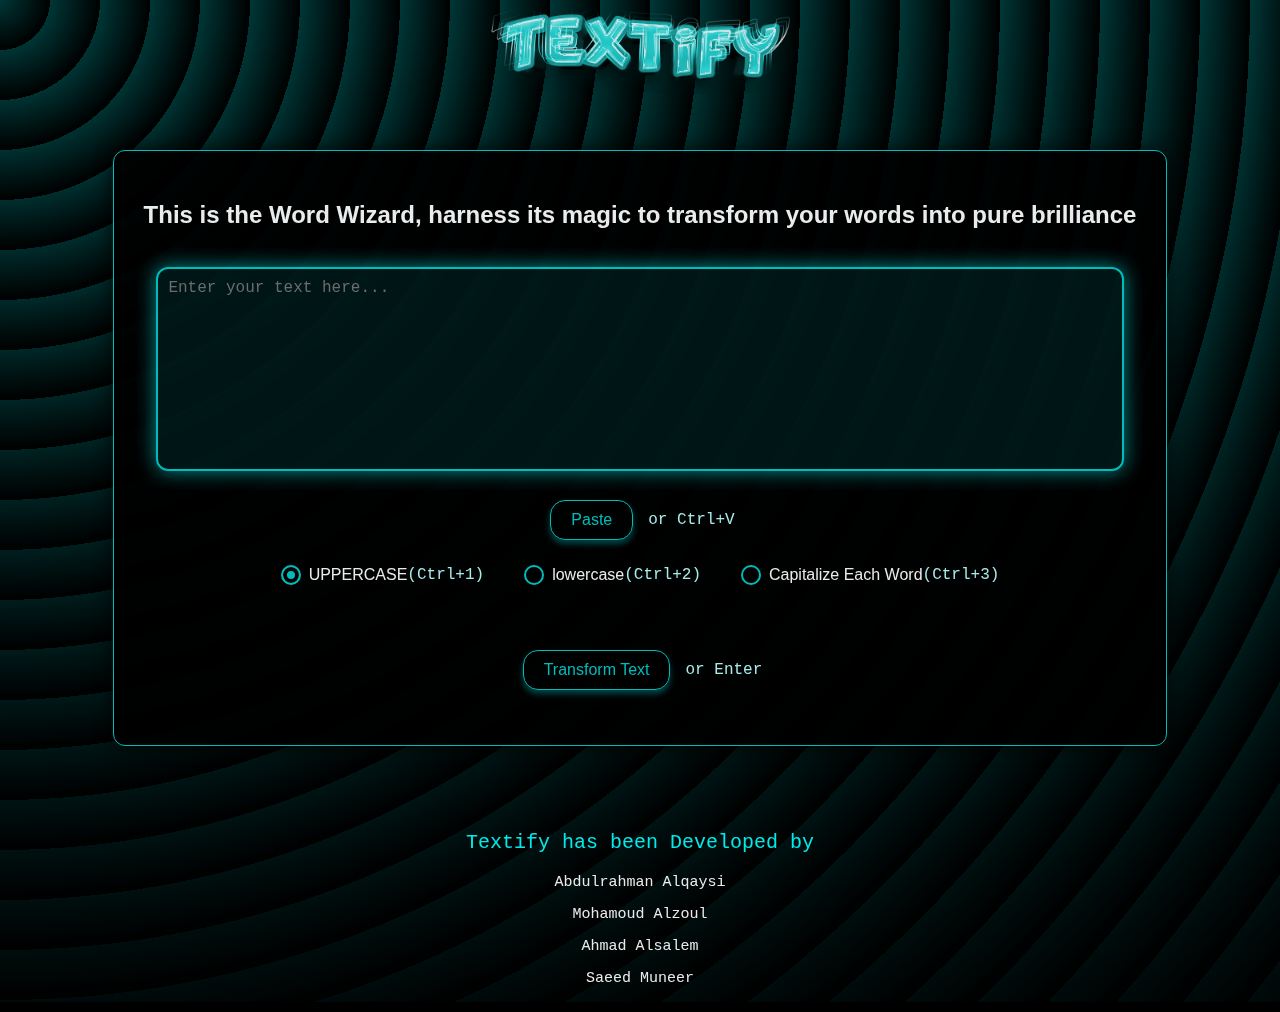
<file: index.html>
<!DOCTYPE html>
<html lang="en">
<head>
  <meta charset="UTF-8">
  <meta name="viewport" content="width=device-width, initial-scale=1.0">
  <title>Textify</title>
  <link rel="stylesheet" href="style.css">

  <meta name="author" content="Abdulrahman Alqaysi">
  <meta name="contributor" content="Mohamoud Alzoul">
  <meta name="contributor" content="Ahmad Alsalem">
  <meta name="contributor" content="Saeed Muneer">
  
 
  <meta name="description" content="This website is designed to help you effortlessly transform your text to suit your needs. For added convenience, we've created a mouseless experience, allowing you to navigate and control the website entirely using keyboard shortcuts.">
  
  <script>
    // Function to handle paste action
    function handlePaste() {
      if (navigator.clipboard && navigator.clipboard.readText) {
        // Use Clipboard API if available
        navigator.clipboard.readText().then((text) => {
          document.getElementById('inputText').value = text;
        }).catch((err) => {
          console.error('Failed to read clipboard text: ', err);
          alert('Failed to paste. Please manually paste your text.');
        });
      } else {
        // Fallback: Focus on the textarea and allow manual paste
        alert('Clipboard API not supported. Please manually paste your text.');
        document.getElementById('inputText').focus();
      }
    }

    // Function to select transformation option
    function selectOption(optionNumber) {
      const options = document.getElementsByName('transformOption');
      if (optionNumber >= 1 && optionNumber <= 3) {
        options[optionNumber - 1].checked = true; // Select the corresponding option
      }
    }

    // Add global keyboard shortcuts
    document.addEventListener('keydown', function (event) {
      // Cmd/Ctrl + V to paste into the textarea
      if ((event.ctrlKey || event.metaKey) && event.key === 'v') {
        event.preventDefault(); // Prevent default paste behavior
        handlePaste();
      }

      // Enter to submit the form
      if (event.key === 'Enter') {
        event.preventDefault(); // Prevent form submission if inside a textarea
        document.querySelector('form').submit();
      }

      // Ctrl + 1, Ctrl + 2, Ctrl + 3 to select transformation options
      if ((event.ctrlKey || event.metaKey) && event.key === '1') {
        event.preventDefault();
        selectOption(1); // Select UPPERCASE
      }
      if ((event.ctrlKey || event.metaKey) && event.key === '2') {
        event.preventDefault();
        selectOption(2); // Select lowercase
      }
      if ((event.ctrlKey || event.metaKey) && event.key === '3') {
        event.preventDefault();
        selectOption(3); // Select Capitalize Each Word
      }
    });

    // Focus on the textarea when the page loads
    window.addEventListener('load', function () {
      const inputText = document.getElementById('inputText');
      inputText.focus(); // Focus on the textarea
    });

    // Focus on the textarea when the page is shown (including when navigating back)
    window.addEventListener('pageshow', function () {
      const inputText = document.getElementById('inputText');
      inputText.focus(); // Focus on the textarea
    });
  </script>
</head>
<body>
   
  <img src="logo.png" alt="" width="320px"  >
   
 
  <br><br> 
  <div class="container">
    <h2>This is the Word Wizard, harness its magic to transform your words into pure brilliance</h2><br>
    <form action="result.html" method="GET">
      <textarea id="inputText" name="inputText" rows="10" cols="50" placeholder="Enter your text here..." autofocus></textarea>
      <div class="button-group">
        <button type="button" onclick="handlePaste()">Paste</button>
        <span class="note">or Ctrl+V</span>
      </div>
      <div class="options">
        <div class="radio-option">
          <input type="radio" id="uppercase" name="transformOption" value="uppercase" checked>
          <label for="uppercase">UPPERCASE <span>(Ctrl+1)</span></label>
        </div>
        <div class="radio-option">
          <input type="radio" id="lowercase" name="transformOption" value="lowercase">
          <label for="lowercase">lowercase <span>(Ctrl+2)</span></label>
        </div>
        <div class="radio-option">
          <input type="radio" id="capitalize" name="transformOption" value="capitalize">
          <label for="capitalize">Capitalize Each Word <span>(Ctrl+3)</span></label>
        </div>
      </div>
      <br><br>
      <div class="button-group">
        <button type="submit">Transform Text</button>
        <span class="note">or Enter</span>
      </div>
    </form>
  </div>
 


  <div class="footer-container">
    
    <p  >Textify has been Developed by</p> 
    <p style="font-size: 15px;color: white;">Abdulrahman Alqaysi</p> 
    <p style="font-size: 15px;color: white;">Mohamoud Alzoul</p> 
    <p style="font-size: 15px;color: white;">Ahmad Alsalem</p> 
    <p style="font-size: 15px;color: white;">Saeed Muneer</p> 
  </div>
</body>
</html>
</file>
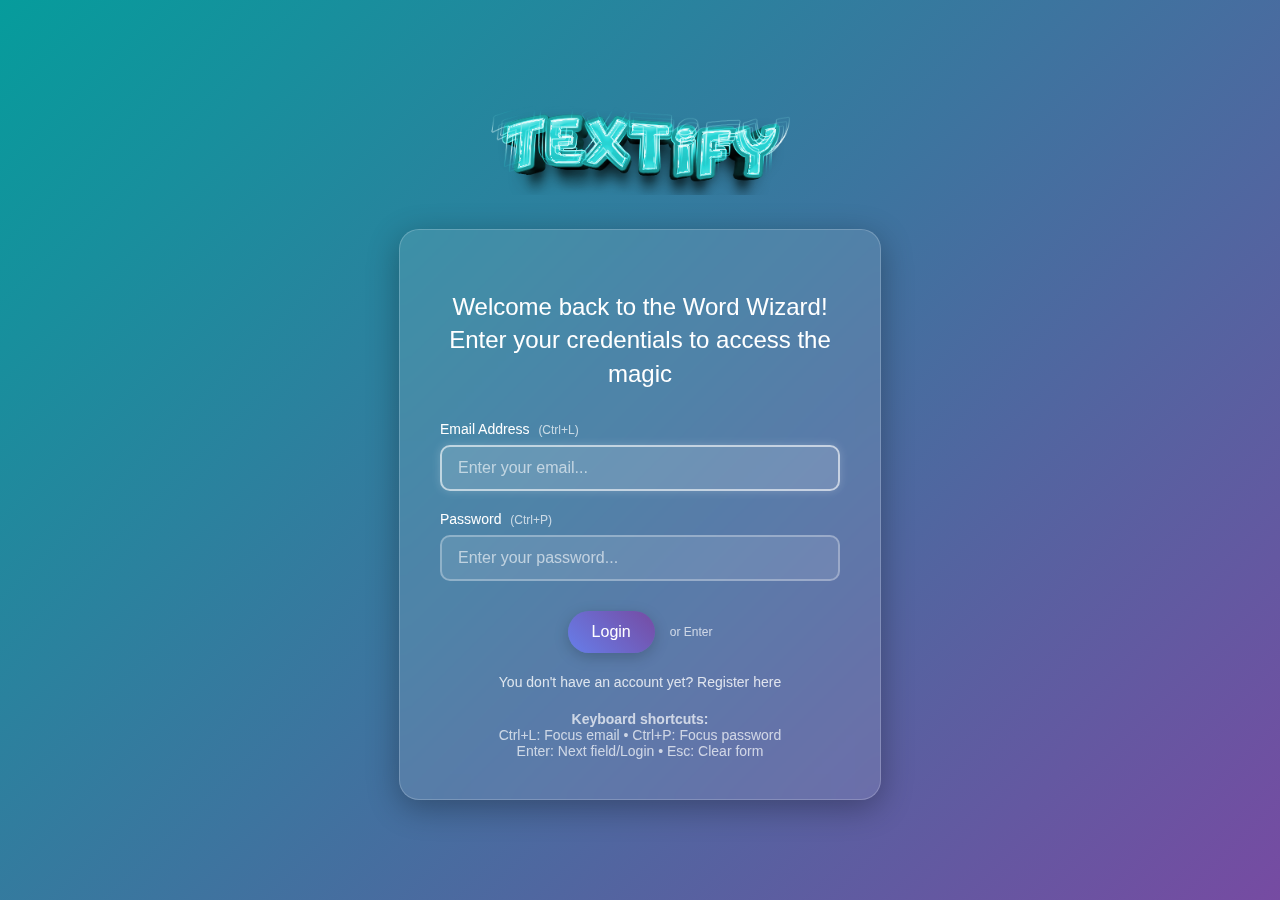
<file: login.html>
<!DOCTYPE html>
<html lang="en">
<head>
  <meta charset="UTF-8">
  <meta name="viewport" content="width=device-width, initial-scale=1.0">
  <title>Textify - Login</title>
  <style>
    body {
      font-family: Arial, sans-serif;
      background: linear-gradient(135deg, #069c9c 0%, #764ba2 100%);
      margin: 0;
      padding: 0;
      min-height: 100vh;
      display: flex;
      flex-direction: column;
      align-items: center;
      justify-content: center;
      color: white;
    }

    .logo {
      margin-bottom: 30px;
      text-align: center;
    }

    .logo-text {
      font-size: 48px;
      font-weight: bold;
      background: linear-gradient(45deg, #fff, #f0f0f0);
      -webkit-background-clip: text;
      -webkit-text-fill-color: transparent;
      background-clip: text;
      text-shadow: 2px 2px 4px rgba(0,0,0,0.3);
    }

    .container {
      background: rgba(255, 255, 255, 0.1);
      backdrop-filter: blur(10px);
      border-radius: 20px;
      padding: 40px;
      box-shadow: 0 8px 32px rgba(0, 0, 0, 0.3);
      border: 1px solid rgba(255, 255, 255, 0.2);
      text-align: center;
      max-width: 400px;
      width: 90%;
    }

    h2 {
      font-size: 24px;
      margin-bottom: 30px;
      font-weight: 300;
      line-height: 1.4;
    }

    .form-group {
      margin-bottom: 20px;
      text-align: left;
    }

    label {
      display: block;
      margin-bottom: 8px;
      font-weight: 500;
      font-size: 14px;
    }

    .note {
      font-size: 12px;
      color: rgba(255, 255, 255, 0.7);
      margin-left: 5px;
    }

    input[type="email"], input[type="password"] {
      width: 100%;
      padding: 12px 16px;
      border: 2px solid rgba(255, 255, 255, 0.3);
      border-radius: 10px;
      background: rgba(255, 255, 255, 0.1);
      color: white;
      font-size: 16px;
      box-sizing: border-box;
      transition: all 0.3s ease;
    }

    input[type="email"]:focus, input[type="password"]:focus {
      outline: none;
      border-color: rgba(255, 255, 255, 0.6);
      background: rgba(255, 255, 255, 0.15);
      box-shadow: 0 0 10px rgba(255, 255, 255, 0.2);
    }

    input::placeholder {
      color: rgba(255, 255, 255, 0.6);
    }

    .button-group {
      margin-top: 30px;
      display: flex;
      align-items: center;
      justify-content: center;
      gap: 10px;
    }

    button {
      background: linear-gradient(45deg, #667eea, #764ba2);
      color: white;
      border: none;
      padding: 12px 24px;
      border-radius: 25px;
      font-size: 16px;
      font-weight: 500;
      cursor: pointer;
      transition: all 0.3s ease;
      box-shadow: 0 4px 15px rgba(0, 0, 0, 0.2);
    }


      .login-link {
      margin-top: 20px;
      text-align: center;
    }

    .login-link a {
      color: rgba(255, 255, 255, 0.8);
      text-decoration: none;
      font-size: 14px;
      transition: color 0.3s ease;
    }

    .login-link a:hover {
      color: white;
      text-decoration: underline;
    }


    button:hover {
      transform: translateY(-2px);
      box-shadow: 0 6px 20px rgba(0, 0, 0, 0.3);
    }

    button:active {
      transform: translateY(0);
    }

    .forgot-password {
      margin-top: 20px;
      text-align: center;
    }

    .forgot-password a {
      color: rgba(255, 255, 255, 0.8);
      text-decoration: none;
      font-size: 14px;
      transition: color 0.3s ease;
    }

    .forgot-password a:hover {
      color: white;
      text-decoration: underline;
    }

    .footer-container {
      position: fixed;
      bottom: 0;
      width: 100%;
      text-align: center;
      padding: 20px;
      background: rgba(0, 0, 0, 0.1);
      backdrop-filter: blur(5px);
    }

    .footer-container p {
      margin: 5px 0;
      font-size: 14px;
      color: rgba(255, 255, 255, 0.8);
    }

    .error-message {
      background: rgba(255, 0, 0, 0.2);
      border: 1px solid rgba(255, 0, 0, 0.5);
      color: #ffcccb;
      padding: 10px;
      border-radius: 8px;
      margin-bottom: 20px;
      font-size: 14px;
      display: none;
    }

    .success-message {
      background: rgba(0, 255, 0, 0.2);
      border: 1px solid rgba(0, 255, 0, 0.5);
      color: #ccffcc;
      padding: 10px;
      border-radius: 8px;
      margin-bottom: 20px;
      font-size: 14px;
      display: none;
    }

    @media (max-width: 768px) {
      .container {
        padding: 30px 20px;
      }
      
      .logo-text {
        font-size: 36px;
      }
      
      h2 {
        font-size: 20px;
      }
    }
  </style>

  <meta name="author" content="Abdulrahman Alqaysi">
  <meta name="contributor" content="Mohamoud Alzoul">
  <meta name="contributor" content="Ahmad Alsalem">
  <meta name="contributor" content="Saeed Muneer">
  
  <meta name="description" content="Login to Textify - Transform your text with our mouseless experience using keyboard shortcuts.">
  
  <script>
    // Function to handle form submission
    function handleLogin(event) {
      event.preventDefault();
      
      const email = document.getElementById('email').value.trim();
      const password = document.getElementById('password').value.trim();
      const errorMsg = document.getElementById('errorMessage');
      const successMsg = document.getElementById('successMessage');
      
      // Hide previous messages
      errorMsg.style.display = 'none';
      successMsg.style.display = 'none';
      
      // Basic validation
      if (!email || !password) {
        showError('Please fill in all fields.');
        return;
      }
      
      if (!isValidEmail(email)) {
        showError('Please enter a valid email address.');
        return;
      }
      
      if (password.length < 6) {
        showError('Password must be at least 6 characters long.');
        return;
      }
      
      // Simulate login process
      showSuccess('Login successful! Redirecting...');
      
      // In a real application, you would make an API call here
      setTimeout(() => {
        // Redirect to main page or dashboard
        window.location.href = 'index.html'; // or wherever you want to redirect
      }, 1500);
    }
    
    function isValidEmail(email) {
      const emailRegex = /^[^\s@]+@[^\s@]+\.[^\s@]+$/;
      return emailRegex.test(email);
    }
    
    function showError(message) {
      const errorMsg = document.getElementById('errorMessage');
      errorMsg.textContent = message;
      errorMsg.style.display = 'block';
    }
    
    function showSuccess(message) {
      const successMsg = document.getElementById('successMessage');
      successMsg.textContent = message;
      successMsg.style.display = 'block';
    }
    
    // Function to focus on next input field
    function focusNext(currentId) {
      if (currentId === 'email') {
        document.getElementById('password').focus();
      }
    }
    
    // Add global keyboard shortcuts
    document.addEventListener('keydown', function (event) {
      // Enter to submit the form
      if (event.key === 'Enter') {
        const activeElement = document.activeElement;
        if (activeElement.tagName === 'INPUT') {
          if (activeElement.id === 'email') {
            event.preventDefault();
            focusNext('email');
          } else if (activeElement.id === 'password') {
            event.preventDefault();
            handleLogin(event);
          }
        }
      }
      
      // Ctrl/Cmd + L to focus on email field
      if ((event.ctrlKey || event.metaKey) && event.key === 'l') {
        event.preventDefault();
        document.getElementById('email').focus();
      }
      
      // Ctrl/Cmd + P to focus on password field
      if ((event.ctrlKey || event.metaKey) && event.key === 'p') {
        event.preventDefault();
        document.getElementById('password').focus();
      }
      
      // Escape to clear form
      if (event.key === 'Escape') {
        document.getElementById('loginForm').reset();
        document.getElementById('email').focus();
        document.getElementById('errorMessage').style.display = 'none';
        document.getElementById('successMessage').style.display = 'none';
      }
    });

    // Focus on the email field when the page loads
    window.addEventListener('load', function () {
      document.getElementById('email').focus();
    });

    // Focus on the email field when the page is shown (including when navigating back)
    window.addEventListener('pageshow', function () {
      document.getElementById('email').focus();
    });
  </script>
</head>
<body>
   
  <div class="logo">
   <img src="logo.png" alt="" width="320px"  >
   
  </div>
 
  <div class="container">
    <h2>Welcome back to the Word Wizard! Enter your credentials to access the magic</h2>
    
    <div id="errorMessage" class="error-message"></div>
    <div id="successMessage" class="success-message"></div>
    
    <form id="loginForm" onsubmit="handleLogin(event)">
      <div class="form-group">
        <label for="email">Email Address <span class="note">(Ctrl+L)</span></label>
        <input type="email" id="email" name="email" placeholder="Enter your email..." required autofocus>
      </div>
      
      <div class="form-group">
        <label for="password">Password <span class="note">(Ctrl+P)</span></label>
        <input type="password" id="password" name="password" placeholder="Enter your password..." required>
      </div>
      
      <div class="button-group">
        <button type="submit">Login</button>
        <span class="note">or Enter</span>
      </div>
    </form>
    

    <div class="login-link">
      <a href="register.html">You don't have an account yet? Register here</a>
    </div>
   
    
    <div style="margin-top: 20px; font-size: 14px; color: rgba(255, 255, 255, 0.7);">
      <strong>Keyboard shortcuts:</strong><br>
      Ctrl+L: Focus email • Ctrl+P: Focus password<br>
      Enter: Next field/Login • Esc: Clear form
    </div>
  </div>

   
</body>
</html>
</file>
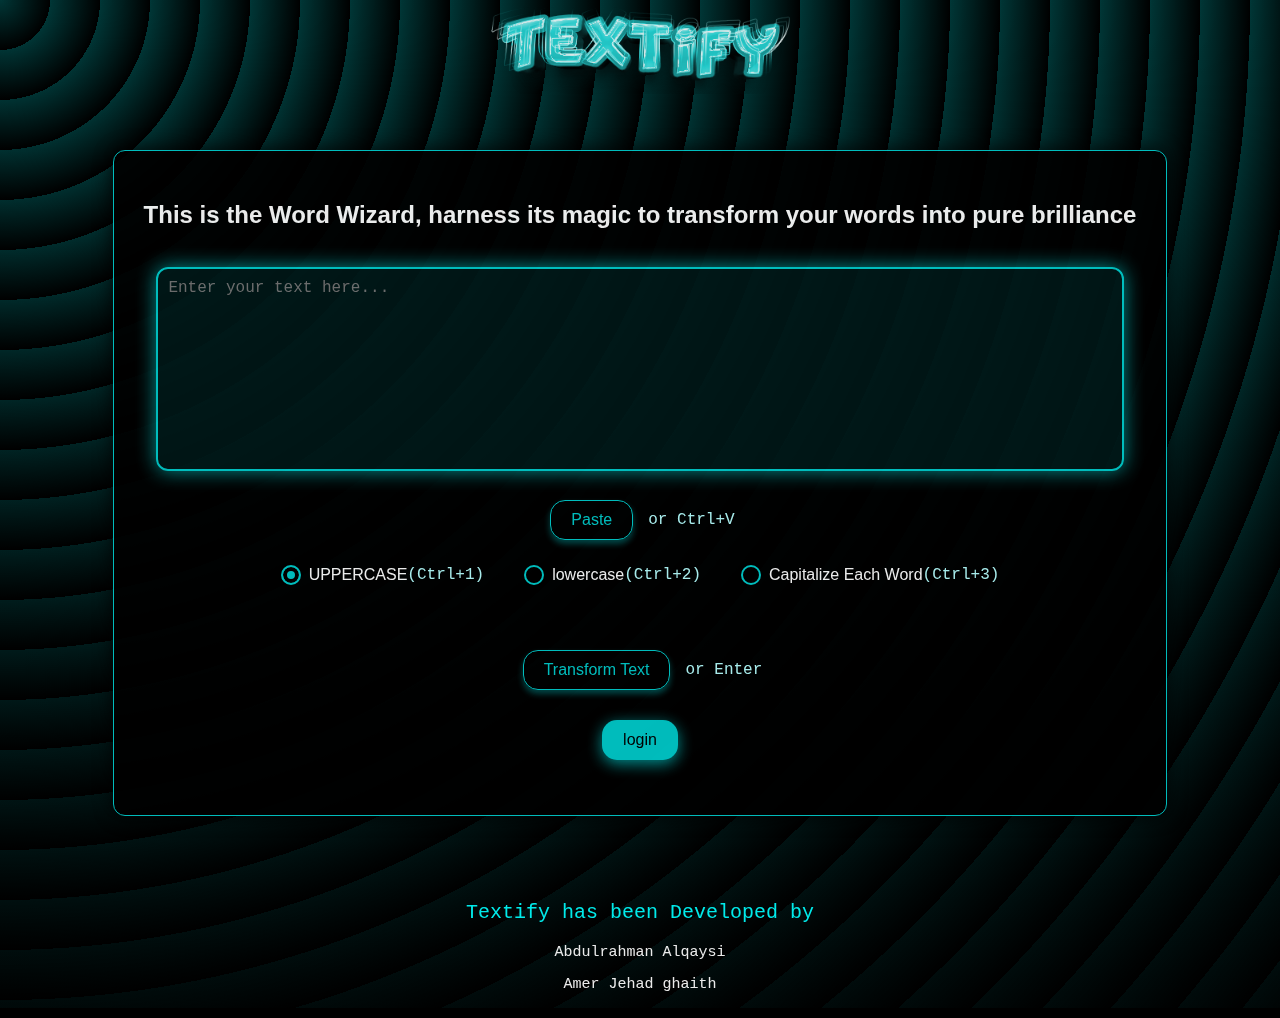
<file: main.html>
<!DOCTYPE html>
<html lang="en">
<head>
  <meta charset="UTF-8">
  <meta name="viewport" content="width=device-width, initial-scale=1.0">
  <title>Textify</title>
  <link rel="stylesheet" href="style.css">

  <meta name="author" content="Abdulrahman Alqaysi">
  <meta name="contributor" content="Amer Jehad">
 
  
 
  <meta name="description" content="This website is designed to help you effortlessly transform your text to suit your needs. For added convenience, we've created a mouseless experience, allowing you to navigate and control the website entirely using keyboard shortcuts.">
  
  <script>
    // Function to handle paste action
    function handlePaste() {
      if (navigator.clipboard && navigator.clipboard.readText) {
        // Use Clipboard API if available
        navigator.clipboard.readText().then((text) => {
          document.getElementById('inputText').value = text;
        }).catch((err) => {
          console.error('Failed to read clipboard text: ', err);
          alert('Failed to paste. Please manually paste your text.');
        });
      } else {
        // Fallback: Focus on the textarea and allow manual paste
        alert('Clipboard API not supported. Please manually paste your text.');
        document.getElementById('inputText').focus();
      }
    }

    // Function to select transformation option
    function selectOption(optionNumber) {
      const options = document.getElementsByName('transformOption');
      if (optionNumber >= 1 && optionNumber <= 3) {
        options[optionNumber - 1].checked = true; // Select the corresponding option
      }
    }

    // Add global keyboard shortcuts
    document.addEventListener('keydown', function (event) {
      // Cmd/Ctrl + V to paste into the textarea
      if ((event.ctrlKey || event.metaKey) && event.key === 'v') {
        event.preventDefault(); // Prevent default paste behavior
        handlePaste();
      }

      // Enter to submit the form
      if (event.key === 'Enter') {
        event.preventDefault(); // Prevent form submission if inside a textarea
        document.querySelector('form').submit();
      }

      // Ctrl + 1, Ctrl + 2, Ctrl + 3 to select transformation options
      if ((event.ctrlKey || event.metaKey) && event.key === '1') {
        event.preventDefault();
        selectOption(1); // Select UPPERCASE
      }
      if ((event.ctrlKey || event.metaKey) && event.key === '2') {
        event.preventDefault();
        selectOption(2); // Select lowercase
      }
      if ((event.ctrlKey || event.metaKey) && event.key === '3') {
        event.preventDefault();
        selectOption(3); // Select Capitalize Each Word
      }
    });

    // Focus on the textarea when the page loads
    window.addEventListener('load', function () {
      const inputText = document.getElementById('inputText');
      inputText.focus(); // Focus on the textarea
    });

    // Focus on the textarea when the page is shown (including when navigating back)
    window.addEventListener('pageshow', function () {
      const inputText = document.getElementById('inputText');
      inputText.focus(); // Focus on the textarea
    });
  </script>
</head>
<body>
   
  <img src="logo.png" alt="" width="320px"  >
   
 
  <br><br> 
  <div class="container">
    <h2>This is the Word Wizard, harness its magic to transform your words into pure brilliance</h2><br>
    <form action="result.html" method="GET">
      <textarea id="inputText" name="inputText" rows="10" cols="50" placeholder="Enter your text here..." autofocus></textarea>
      <div class="button-group">
        <button type="button" onclick="handlePaste()">Paste</button>
        <span class="note">or Ctrl+V</span>
      </div>
      <div class="options">
        <div class="radio-option">
          <input type="radio" id="uppercase" name="transformOption" value="uppercase" checked>
          <label for="uppercase">UPPERCASE <span>(Ctrl+1)</span></label>
        </div>
        <div class="radio-option">
          <input type="radio" id="lowercase" name="transformOption" value="lowercase">
          <label for="lowercase">lowercase <span>(Ctrl+2)</span></label>
        </div>
        <div class="radio-option">
          <input type="radio" id="capitalize" name="transformOption" value="capitalize">
          <label for="capitalize">Capitalize Each Word <span>(Ctrl+3)</span></label>
        </div>
      </div>
      <br><br>
      <div class="button-group">
        <button type="submit">Transform Text</button>
        <span class="note">or Enter</span>
      </div>


      <div class="button-group">
       <a href="register.html">login</a>
      </div>
    </form>
  </div>
 


  <div class="footer-container">
    
    <p  >Textify has been Developed by</p> 
    <p style="font-size: 15px;color: white;">Abdulrahman Alqaysi</p> 
    <p style="font-size: 15px;color: white;">Amer Jehad ghaith</p> 
    
  </div>
</body>
</html>
</file>
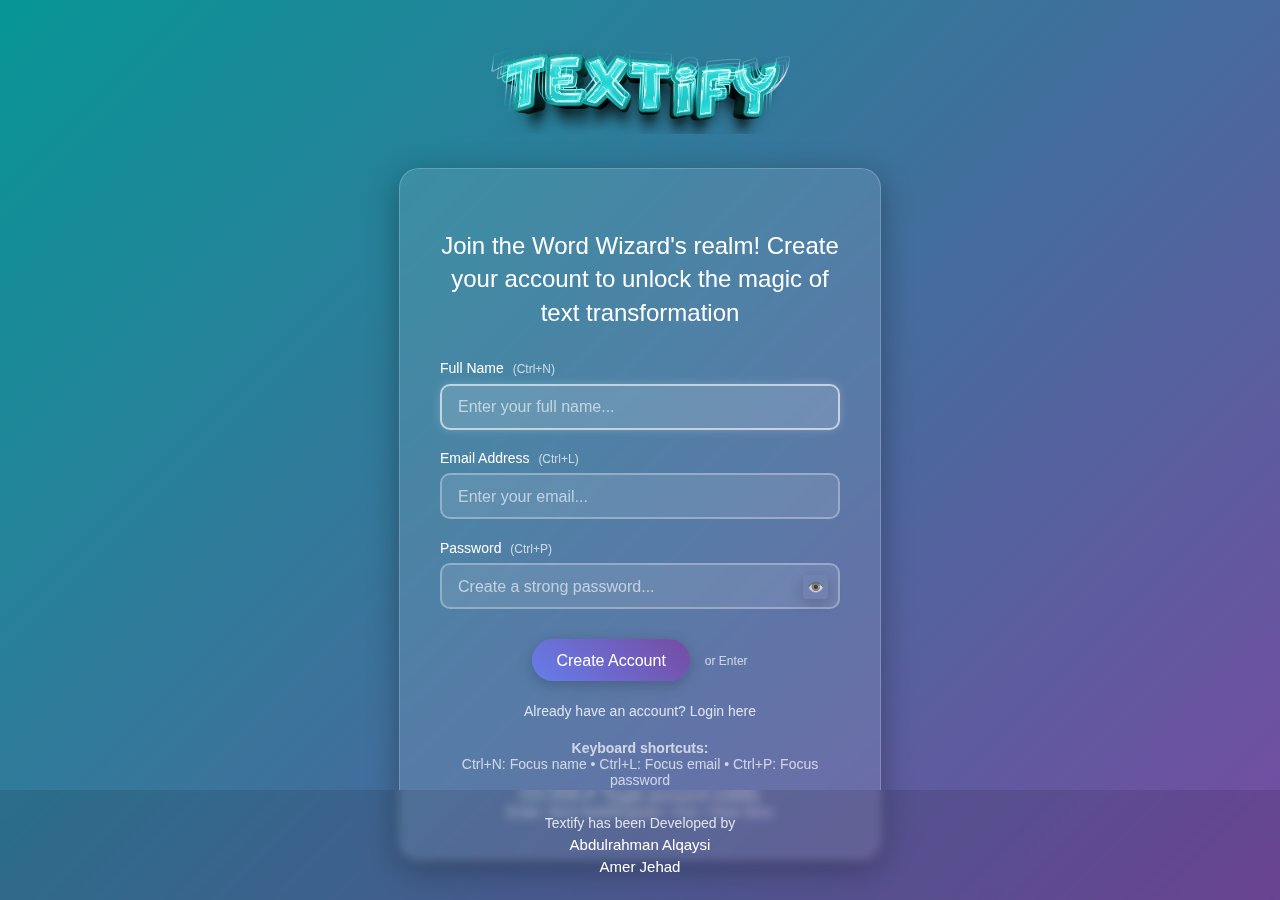
<file: register.html>
<!DOCTYPE html>
<html lang="en">
<head>
  <meta charset="UTF-8">
  <meta name="viewport" content="width=device-width, initial-scale=1.0">
  <title>Textify - Register</title>
  <style>
    body {
      font-family: Arial, sans-serif;
      background: linear-gradient(135deg, #079696 0%, #764ba2 100%);
      margin: 0;
      padding: 0;
      min-height: 100vh;
      display: flex;
      flex-direction: column;
      align-items: center;
      justify-content: center;
      color: white;
    }

    .logo {
      margin-bottom: 30px;
      text-align: center;
    }

    .logo-text {
      font-size: 48px;
      font-weight: bold;
      background: linear-gradient(45deg, #fff, #f0f0f0);
      -webkit-background-clip: text;
      -webkit-text-fill-color: transparent;
      background-clip: text;
      text-shadow: 2px 2px 4px rgba(0,0,0,0.3);
    }

    .container {
      background: rgba(255, 255, 255, 0.1);
      backdrop-filter: blur(10px);
      border-radius: 20px;
      padding: 40px;
      box-shadow: 0 8px 32px rgba(0, 0, 0, 0.3);
      border: 1px solid rgba(255, 255, 255, 0.2);
      text-align: center;
      max-width: 400px;
      width: 90%;
    }

    h2 {
      font-size: 24px;
      margin-bottom: 30px;
      font-weight: 300;
      line-height: 1.4;
    }

    .form-group {
      margin-bottom: 20px;
      text-align: left;
    }

    label {
      display: block;
      margin-bottom: 8px;
      font-weight: 500;
      font-size: 14px;
    }

    .note {
      font-size: 12px;
      color: rgba(255, 255, 255, 0.7);
      margin-left: 5px;
    }

    input[type="text"], input[type="email"], input[type="password"] {
      width: 100%;
      padding: 12px 16px;
      border: 2px solid rgba(255, 255, 255, 0.3);
      border-radius: 10px;
      background: rgba(255, 255, 255, 0.1);
      color: white;
      font-size: 16px;
      box-sizing: border-box;
      transition: all 0.3s ease;
    }

    input[type="text"]:focus, input[type="email"]:focus, input[type="password"]:focus {
      outline: none;
      border-color: rgba(255, 255, 255, 0.6);
      background: rgba(255, 255, 255, 0.15);
      box-shadow: 0 0 10px rgba(255, 255, 255, 0.2);
    }

    input::placeholder {
      color: rgba(255, 255, 255, 0.6);
    }

    .password-input-wrapper {
      position: relative;
    }

    .password-toggle {
      position: absolute;
      right: 12px;
      top: 50%;
      transform: translateY(-50%);
      background: none;
      border: none;
      color: rgba(255, 255, 255, 0.7);
      cursor: pointer;
      padding: 4px;
      font-size: 14px;
      transition: color 0.3s ease;
      border-radius: 4px;
    }

    .password-toggle:hover {
      color: white;
      background: rgba(255, 255, 255, 0.1);
    }

    .password-toggle:focus {
      outline: 2px solid rgba(255, 255, 255, 0.5);
      outline-offset: 2px;
    }

    .button-group {
      margin-top: 30px;
      display: flex;
      align-items: center;
      justify-content: center;
      gap: 10px;
    }

    button {
      background: linear-gradient(45deg, #667eea, #764ba2);
      color: white;
      border: none;
      padding: 12px 24px;
      border-radius: 25px;
      font-size: 16px;
      font-weight: 500;
      cursor: pointer;
      transition: all 0.3s ease;
      box-shadow: 0 4px 15px rgba(0, 0, 0, 0.2);
    }

    button:hover {
     
      box-shadow: 0 6px 20px rgba(0, 0, 0, 0.3);
    }
 
    .login-link {
      margin-top: 20px;
      text-align: center;
    }

    .login-link a {
      color: rgba(255, 255, 255, 0.8);
      text-decoration: none;
      font-size: 14px;
      transition: color 0.3s ease;
    }

    .login-link a:hover {
      color: white;
      text-decoration: underline;
    }

    .footer-container {
      position: fixed;
      bottom: 0;
      width: 100%;
      text-align: center;
      padding: 20px;
      background: rgba(0, 0, 0, 0.1);
      backdrop-filter: blur(5px);
    }

    .footer-container p {
      margin: 5px 0;
      font-size: 14px;
      color: rgba(255, 255, 255, 0.8);
    }

    .error-message {
      background: rgba(255, 0, 0, 0.2);
      border: 1px solid rgba(255, 0, 0, 0.5);
      color: #ffcccb;
      padding: 10px;
      border-radius: 8px;
      margin-bottom: 20px;
      font-size: 14px;
      display: none;
    }

    .success-message {
      background: rgba(0, 255, 0, 0.2);
      border: 1px solid rgba(0, 255, 0, 0.5);
      color: #ccffcc;
      padding: 10px;
      border-radius: 8px;
      margin-bottom: 20px;
      font-size: 14px;
      display: none;
    }

    .password-strength {
      margin-top: 5px;
      font-size: 12px;
    }

    .strength-weak {
      color: #ff6b6b;
    }

    .strength-medium {
      color: #ffd93d;
    }

    .strength-strong {
      color: #6bcf7f;
    }

    @media (max-width: 768px) {
      .container {
        padding: 30px 20px;
      }
      
      .logo-text {
        font-size: 36px;
      }
      
      h2 {
        font-size: 20px;
      }
    }
  </style>

  <meta name="author" content="Abdulrahman Alqaysi">
  <meta name="contributor" content="Mohamoud Alzoul">
  <meta name="contributor" content="Ahmad Alsalem">
  <meta name="contributor" content="Saeed Muneer">
  
  <meta name="description" content="Register for Textify - Transform your text with our mouseless experience using keyboard shortcuts.">
  
  <script>
    // Function to handle form submission
    function handleRegister(event) {
      event.preventDefault();
      
      const name = document.getElementById('name').value.trim();
      const email = document.getElementById('email').value.trim();
      const password = document.getElementById('password').value.trim();
      const errorMsg = document.getElementById('errorMessage');
      const successMsg = document.getElementById('successMessage');
      
      // Hide previous messages
      errorMsg.style.display = 'none';
      successMsg.style.display = 'none';
      
      // Basic validation
      if (!name || !email || !password) {
        showError('Please fill in all fields.');
        return;
      }
      
      if (name.length < 2) {
        showError('Name must be at least 2 characters long.');
        return;
      }
      
      if (!isValidEmail(email)) {
        showError('Please enter a valid email address.');
        return;
      }
      
      if (password.length < 8) {
        showError('Password must be at least 8 characters long.');
        return;
      }
      
      if (!isStrongPassword(password)) {
        showError('Password must contain at least one uppercase letter, one lowercase letter, and one number.');
        return;
      }
      
      // Simulate registration process
      showSuccess('Registration successful! Redirecting to login...');
      
      // In a real application, you would make an API call here
      setTimeout(() => {
        // Redirect to login page
        window.location.href = 'login.html';
      }, 2000);
    }
    
    function isValidEmail(email) {
      const emailRegex = /^[^\s@]+@[^\s@]+\.[^\s@]+$/;
      return emailRegex.test(email);
    }
    
    function isStrongPassword(password) {
      const hasUppercase = /[A-Z]/.test(password);
      const hasLowercase = /[a-z]/.test(password);
      const hasNumbers = /\d/.test(password);
      return hasUppercase && hasLowercase && hasNumbers;
    }
    
    function getPasswordStrength(password) {
      if (password.length < 6) return 'weak';
      if (password.length < 8) return 'medium';
      if (isStrongPassword(password)) return 'strong';
      return 'medium';
    }
    
    function updatePasswordStrength() {
      const password = document.getElementById('password').value;
      const strengthIndicator = document.getElementById('passwordStrength');
      
      if (password.length === 0) {
        strengthIndicator.textContent = '';
        return;
      }
      
      const strength = getPasswordStrength(password);
      strengthIndicator.className = `password-strength strength-${strength}`;
      
      switch (strength) {
        case 'weak':
          strengthIndicator.textContent = 'Weak password';
          break;
        case 'medium':
          strengthIndicator.textContent = 'Medium strength';
          break;
        case 'strong':
          strengthIndicator.textContent = 'Strong password';
          break;
      }
    }
    
    function showError(message) {
      const errorMsg = document.getElementById('errorMessage');
      errorMsg.textContent = message;
      errorMsg.style.display = 'block';
    }
    
    function showSuccess(message) {
      const successMsg = document.getElementById('successMessage');
      successMsg.textContent = message;
      successMsg.style.display = 'block';
    }
    
    // Function to toggle password visibility
    function togglePassword() {
      const passwordField = document.getElementById('password');
      const toggleButton = document.getElementById('passwordToggle');
      
      if (passwordField.type === 'password') {
        passwordField.type = 'text';
        toggleButton.textContent = '🙈';
        toggleButton.setAttribute('aria-label', 'Hide password');
      } else {
        passwordField.type = 'password';
        toggleButton.textContent = '👁️';
        toggleButton.setAttribute('aria-label', 'Show password');
      }
    }
    
    // Function to focus on next input field
    function focusNext(currentId) {
      const focusOrder = ['name', 'email', 'password'];
      const currentIndex = focusOrder.indexOf(currentId);
      if (currentIndex < focusOrder.length - 1) {
        document.getElementById(focusOrder[currentIndex + 1]).focus();
      }
    }
    
    // Add global keyboard shortcuts
    document.addEventListener('keydown', function (event) {
      // Enter to move to next field or submit
      if (event.key === 'Enter') {
        const activeElement = document.activeElement;
        if (activeElement.tagName === 'INPUT') {
          event.preventDefault();
          if (activeElement.id === 'password') {
            // If on password field, submit the form
            handleRegister(event);
          } else {
            // Move to next field
            focusNext(activeElement.id);
          }
        }
      }
      
      // Ctrl/Cmd + N to focus on name field
      if ((event.ctrlKey || event.metaKey) && event.key === 'n') {
        event.preventDefault();
        document.getElementById('name').focus();
      }
      
      // Ctrl/Cmd + L to focus on email field
      if ((event.ctrlKey || event.metaKey) && event.key === 'l') {
        event.preventDefault();
        document.getElementById('email').focus();
      }
      
      // Ctrl/Cmd + P to focus on password field
      if ((event.ctrlKey || event.metaKey) && event.key === 'p') {
        event.preventDefault();
        document.getElementById('password').focus();
      }
      
      // Ctrl/Cmd + Shift + P to toggle password visibility
      if ((event.ctrlKey || event.metaKey) && event.shiftKey && event.key === 'P') {
        event.preventDefault();
        togglePassword();
      }
      
      // Escape to clear form
      if (event.key === 'Escape') {
        document.getElementById('registerForm').reset();
        document.getElementById('name').focus();
        document.getElementById('errorMessage').style.display = 'none';
        document.getElementById('successMessage').style.display = 'none';
        document.getElementById('passwordStrength').textContent = '';
      }
    });

    // Focus on the name field when the page loads
    window.addEventListener('load', function () {
      document.getElementById('name').focus();
    });

    // Focus on the name field when the page is shown (including when navigating back)
    window.addEventListener('pageshow', function () {
      document.getElementById('name').focus();
    });
  </script>
</head>
<body>
   
  <div class="logo">
    <img src="logo.png" alt="" width="320px">
  </div>
 
  <div class="container">
    <h2>Join the Word Wizard's realm! Create your account to unlock the magic of text transformation</h2>
    
    <div id="errorMessage" class="error-message"></div>
    <div id="successMessage" class="success-message"></div>
    
    <form id="registerForm" onsubmit="handleRegister(event)">
      <div class="form-group">
        <label for="name">Full Name <span class="note">(Ctrl+N)</span></label>
        <input type="text" id="name" name="name" placeholder="Enter your full name..." required autofocus>
      </div>
      
      <div class="form-group">
        <label for="email">Email Address <span class="note">(Ctrl+L)</span></label>
        <input type="email" id="email" name="email" placeholder="Enter your email..." required>
      </div>
      
      <div class="form-group">
        <label for="password">Password <span class="note">(Ctrl+P)</span></label>
        <div class="password-input-wrapper">
          <input type="password" id="password" name="password" placeholder="Create a strong password..." required oninput="updatePasswordStrength()">
          <button type="button" class="password-toggle" id="passwordToggle" onclick="togglePassword()">👁️</button>
        </div>
        <div id="passwordStrength" class="password-strength"></div>
      </div>
      
      <div class="button-group">
        <button type="submit">Create Account</button>
        <span class="note">or Enter</span>
      </div>
    </form>
    
    <div class="login-link">
      <a href="login.html">Already have an account? Login here</a>
    </div>
    
    <div style="margin-top: 20px; font-size: 14px; color: rgba(255, 255, 255, 0.7);">
      <strong>Keyboard shortcuts:</strong><br>
      Ctrl+N: Focus name • Ctrl+L: Focus email • Ctrl+P: Focus password<br>
      Ctrl+Shift+P: Toggle password visibility<br>
      Enter: Next field/Register • Esc: Clear form
    </div>
  </div>

  <div class="footer-container">
    <p>Textify has been Developed by</p> 
    <p style="font-size: 15px;color: white;">Abdulrahman Alqaysi</p> 
    <p style="font-size: 15px;color: white;">Amer Jehad</p> 
  </div>
</body>
</html>
</file>
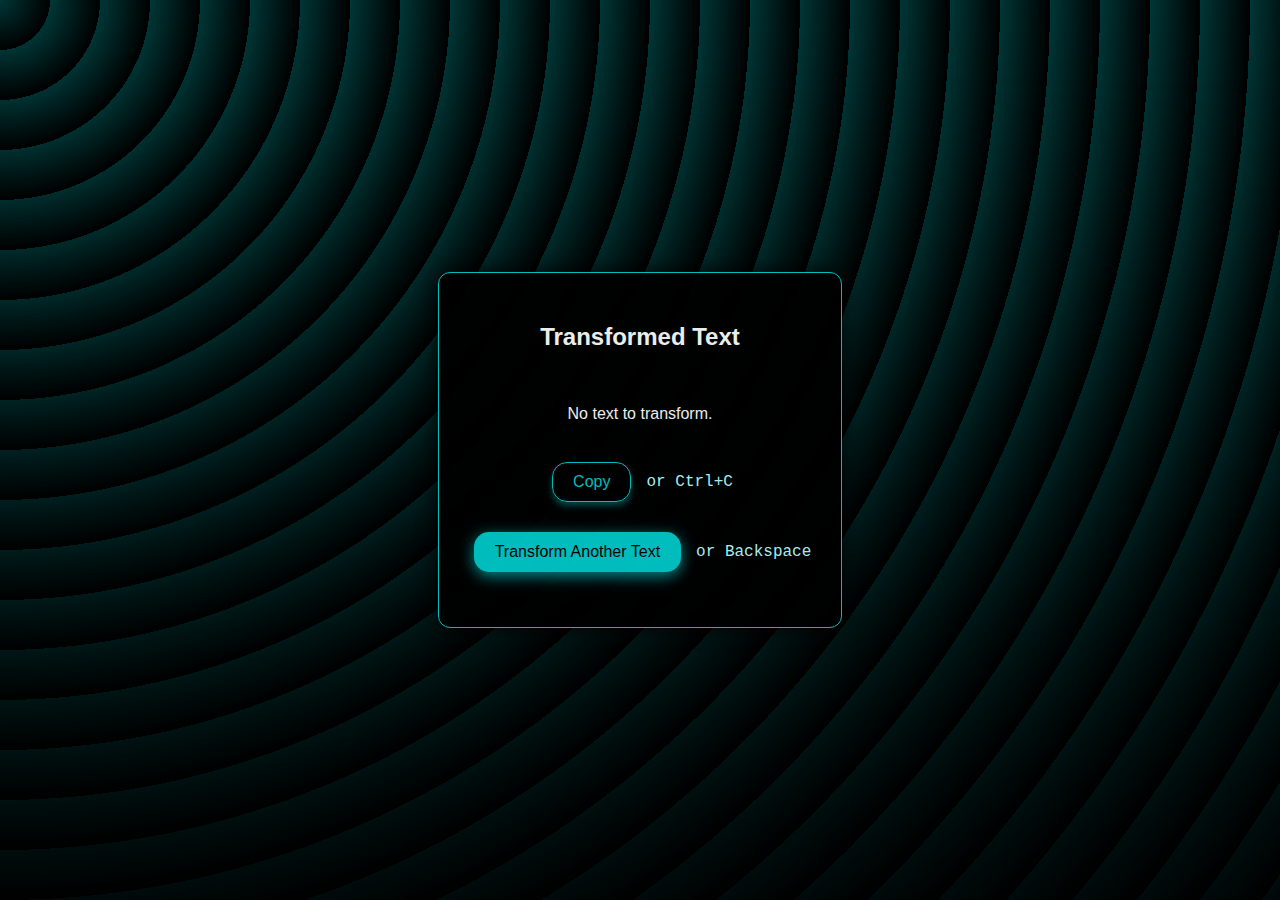
<file: result.html>
<!DOCTYPE html>
<html lang="en">
<head>
  <meta charset="UTF-8">
  <meta name="viewport" content="width=device-width, initial-scale=1.0">
  <title>Textify - Result</title>
  <link rel="stylesheet" href="style.css">
  <link rel="stylesheet" href="https://cdnjs.cloudflare.com/ajax/libs/font-awesome/6.0.0-beta3/css/all.min.css">
  <script src="script.js" defer></script>
  <script>
    // Function to handle copy action
    function handleCopy() {
      const resultText = document.getElementById('resultText').textContent;

      if (navigator.clipboard && navigator.clipboard.writeText) {
        // Use Clipboard API if available
        navigator.clipboard.writeText(resultText).then(() => {
          showNotification('Text copied to clipboard!', 'success'); // Show success notification
        }).catch((err) => {
          console.error('Failed to copy text: ', err);
          showNotification('Failed to copy text. Please manually copy the text.', 'error'); // Show error notification
        });
      } else {
        // Fallback: Use a hidden textarea to copy the text
        const tempTextarea = document.createElement('textarea');
        tempTextarea.value = resultText;
        document.body.appendChild(tempTextarea);
        tempTextarea.select();
        document.execCommand('copy');
        document.body.removeChild(tempTextarea);
        showNotification('Text copied to clipboard!', 'success'); // Show success notification
      }
    }

    // Function to show a temporary notification with an icon
    function showNotification(message, type) {
      const notification = document.createElement('div');
      notification.className = `notification ${type}`;

      // Add icon based on type
      const icon = document.createElement('i');
      icon.className = type === 'success' ? 'fas fa-check-circle' : 'fas fa-exclamation-circle';
      notification.appendChild(icon);

      // Add message
      const messageText = document.createElement('span');
      messageText.textContent = message;
      notification.appendChild(messageText);

      document.body.appendChild(notification);

      // Remove the notification after 2 seconds
      setTimeout(() => {
        notification.remove();
      }, 2000);
    }

    // Add global keyboard shortcut for Cmd/Ctrl + C to copy the result
    document.addEventListener('keydown', function (event) {
      if ((event.ctrlKey || event.metaKey) && event.key === 'c') {
        event.preventDefault(); // Prevent default copy behavior
        handleCopy();
      }

      // Backspace to go back to the index page
      if (event.key === 'Backspace') {
        event.preventDefault(); // Prevent default back behavior
        window.location.href = 'index.html';
      }
    });
  </script>
</head>
<body>
  <div class="container">
    <h2>Transformed Text</h2><br> 
    <p id="resultText"></p>
    <br>
    <div class="button-group">
      <button type="button" onclick="handleCopy()">Copy</button>
      <span class="note">or Ctrl+C</span>
    </div>
    <div class="button-group">
      <a href="index.html">Transform Another Text</a>
      <span class="note">or Backspace</span>
    </div>
  </div>
</body>
</html>
</file>
<file: style.css>
body {
  font-family: 'Roboto', sans-serif;
   color: white;
  margin: 0;
  padding: 0;
  display: flex;
  justify-content: center;
  align-items: center;
  background-color: #000000;
opacity: 0.92;
background-image:  repeating-radial-gradient( circle at 0 0, transparent 0, #000000 50px ), repeating-linear-gradient( #00cccc44, #00cccc0d );
min-height: 100vh;
  flex-direction: column;  
}



.container {
  background-color: #000000;
  padding: 30px;
  border: 1px solid #00cccc;
  border-radius: 12px;
  box-shadow: 0 0 20px rgba(0, 0, 0, 0.9);
  text-align: center;
  margin: 20px;
}

textarea {
  width: 95%;
  padding: 10px;
  margin-bottom: 20px;
  background-color: rgba(0, 255, 255, 0.089);
  border-radius: 12px;
  border: 2px solid #00cccc;
  font-size: 16px;
  color: cyan;
  resize: none;
  outline: none;
  transition: border-color 0.3s ease, box-shadow 0.3s ease;
}

textarea:focus {
  border-color: #00cccc;
  box-shadow: 0 0 20px rgba(0, 255, 255, 0.6);
}

.options {
  margin-bottom: 20px;
  display: flex;
  justify-content: center;
  gap: 20px;
}

.options label {
  display: inline-block;
  margin: 0;
  font-size: 16px;
}

.options label span {
  font-family: 'Courier New', Courier, monospace;
  color: rgb(182, 255, 255);
  font-size: 16px;
}

button {
  padding: 10px 20px;
  background-color: transparent;
  color: #00cccc;
  border: 1px solid #00cccc;
  border-radius: 15px;
  cursor: pointer;
  font-size: 16px;
  margin: 5px;
  transition: background-color 0.3s ease, color 0.3s ease, box-shadow 0.3s ease, border-color 0.3s ease;
  box-shadow: 0 4px 6px rgba(0, 255, 255, 0.3);
}

button:hover {
  background-color: #00cccc;
  color: black;
  border-color: transparent;
  box-shadow: 0 4px 15px rgba(0, 255, 255, 0.6);
}

.button-group {
  display: flex;
  align-items: center;
  justify-content: center;
  margin-bottom: 20px;
}

.note {
  margin-left: 10px;
  color: rgb(182, 255, 255);
  font-size: 16px;
  font-family: 'Courier New', Courier, monospace;
}

a {
  padding: 10px 20px;
  background-color: #00cccc;
  color: black;
  border: 1px solid transparent;
  border-radius: 15px;
  cursor: pointer;
  font-size: 16px;
  margin: 5px;
  text-decoration: none;
  transition: background-color 0.3s ease, color 0.3s ease, box-shadow 0.3s ease, border-color 0.3s ease;
  box-shadow: 0 4px 15px rgba(0, 255, 255, 0.6);
}

a:hover {
  background-color: transparent;
  border: 1px solid #00cccc;
  color: cyan;
  box-shadow: 0 4px 6px rgba(0, 255, 255, 0.3);
}

.notification {
  position: fixed;
  bottom: 20px;
  left: 50%;
  transform: translateX(-50%);
  background-color: #333;
  color: #fff;
  padding: 15px 30px;
  border-radius: 8px;
  font-size: 16px;
  display: flex;
  align-items: center;
  gap: 10px;
  opacity: 0;
  animation: fadeInOut 2s ease-in-out;
}

.notification.success {
  background-color: #4caf50;
}

.notification.error {
  background-color: #f44336;
}

.notification i {
  font-size: 20px;
}

@keyframes fadeInOut {
  0% {
      opacity: 0;
  }
  10% {
      opacity: 1;
  }
  90% {
      opacity: 1;
  }
  100% {
      opacity: 0;
  }
}

/* Custom radio button styles */
.options input[type="radio"] {
  display: none;
}

.options label {
  display: inline-flex;
  align-items: center;
  margin: 0 10px;
  font-size: 16px;
  cursor: pointer;
  position: relative;
}

.options label::before {
  content: '';
  display: inline-block;
  width: 20px;
  height: 20px;
  border: 2px solid #00cccc;
  border-radius: 50%;
  margin-right: 8px;
  transition: all 0.3s ease;
  box-sizing: border-box;
}

.options input[type="radio"]:checked ~ label::before {
  background-color: #00cccc;
  color: #000;
  box-shadow: inset 0 0 0 4px #000000;
}

.options label:hover::before {
  border-color: #00cccc;
  box-shadow: 0 0 8px rgba(0, 255, 255, 0.6);
}
 

/* footer-container styles */
.footer-container {
  text-align: center;
  margin-top: 45px;
  color: cyan;
  font-family: 'Courier New', Courier, monospace;
  font-size: 20px;
}
</file>
